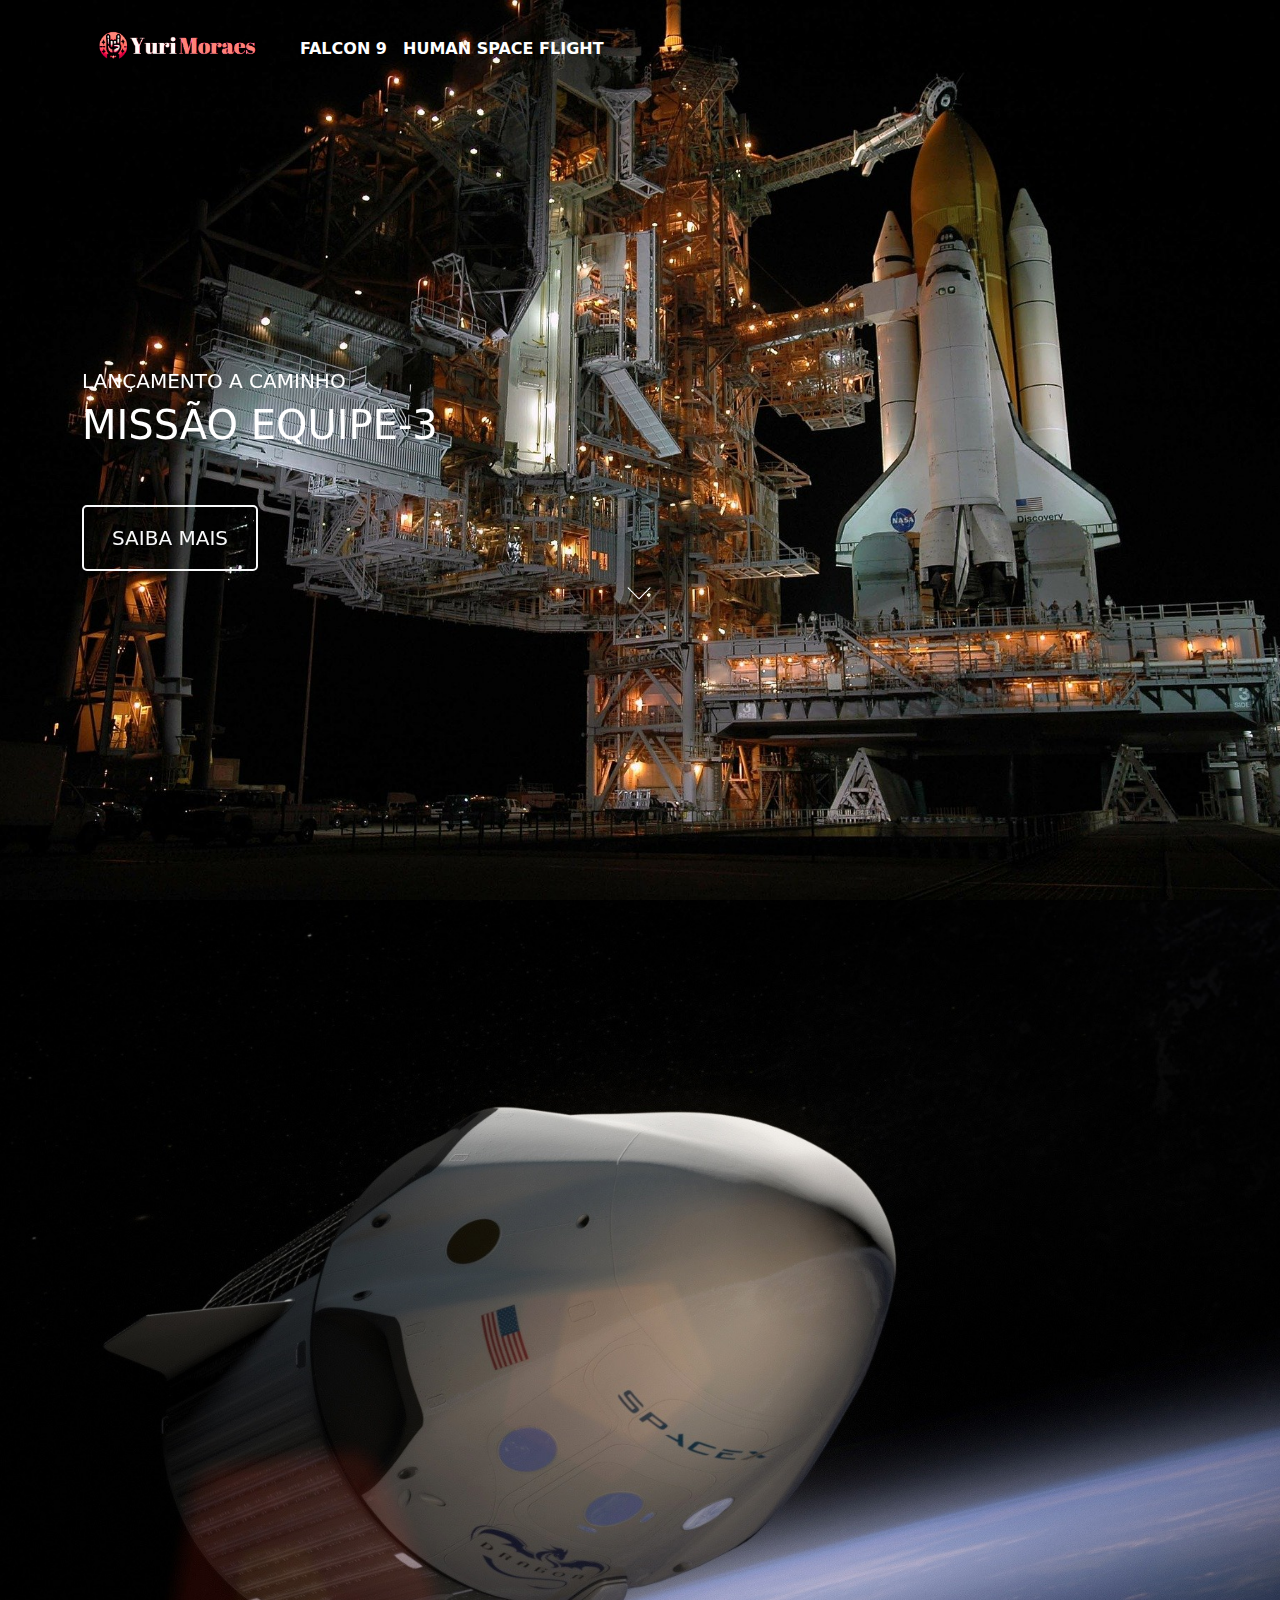
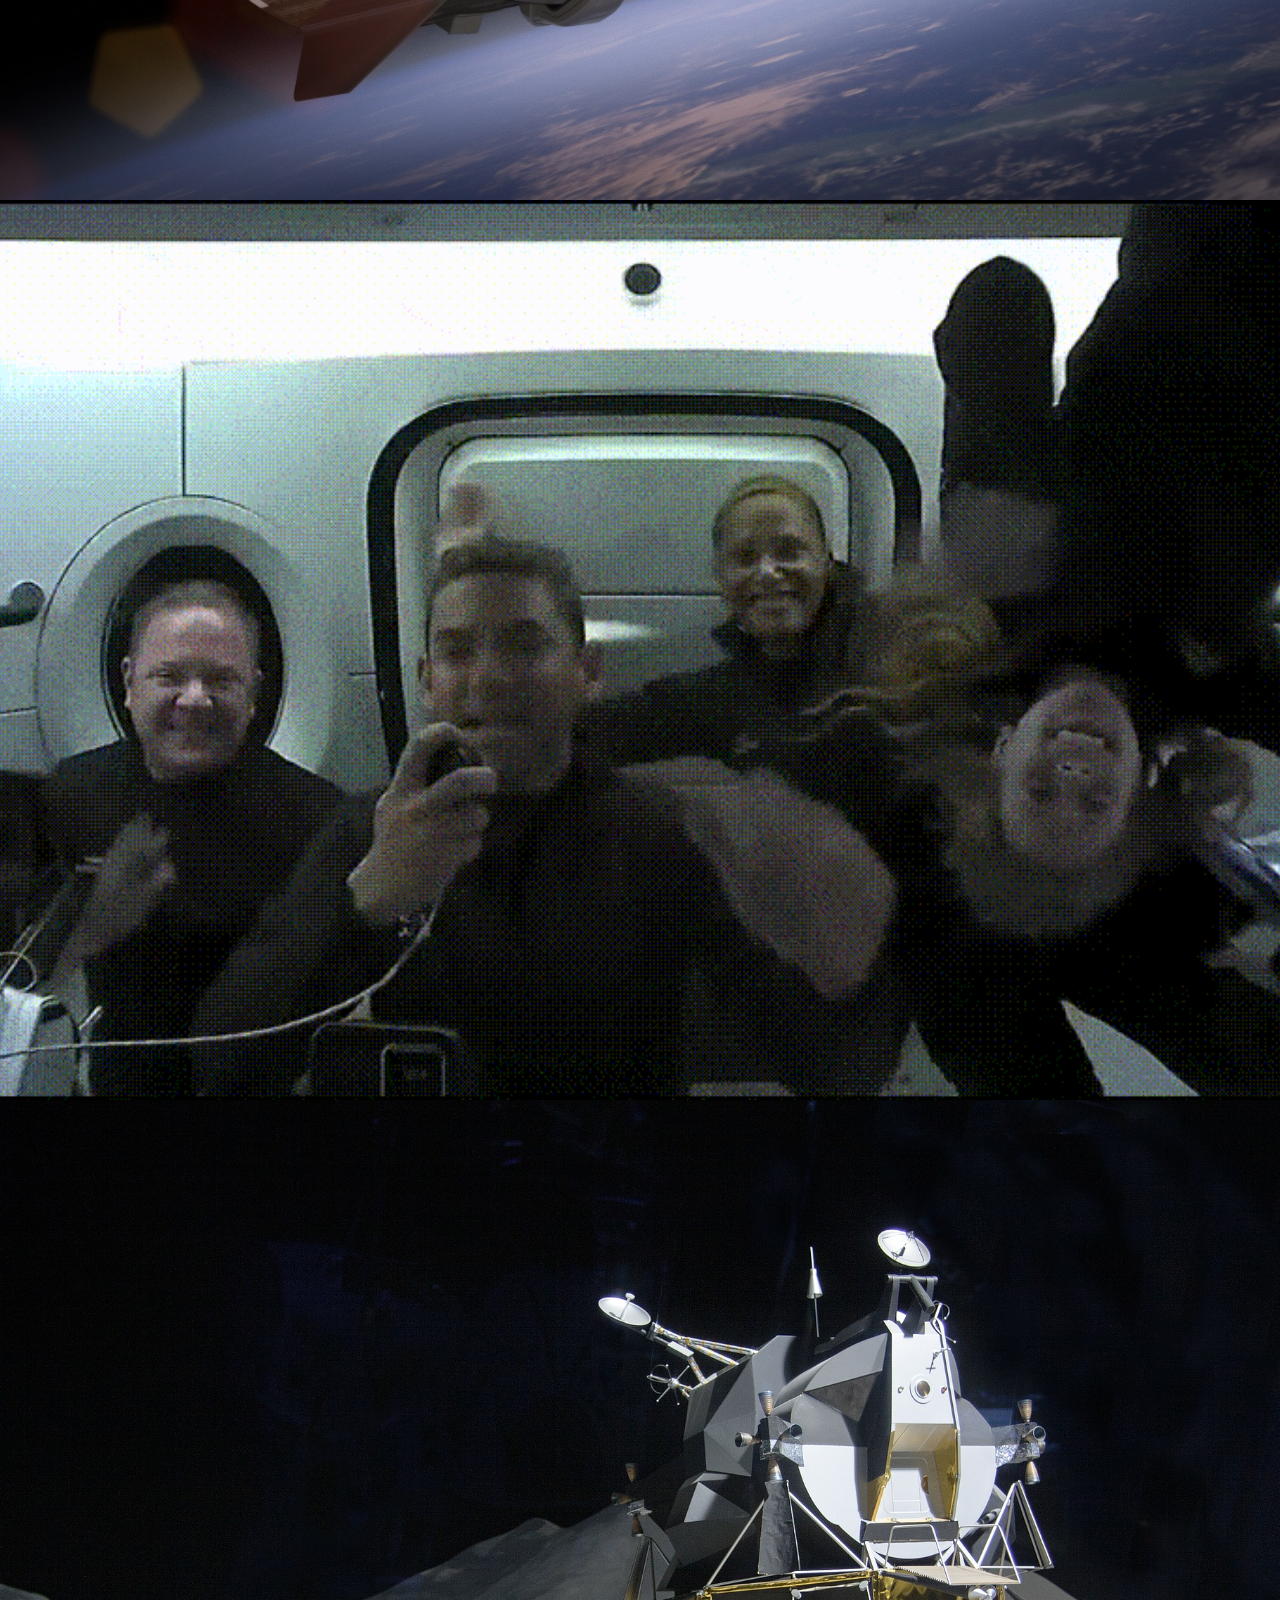
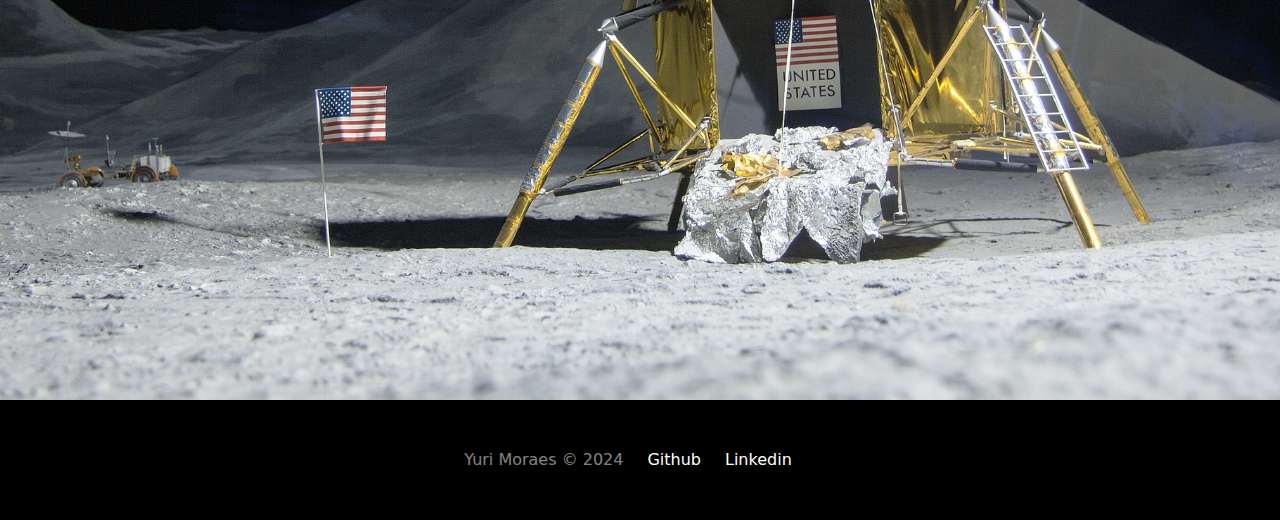
<file: index.html>
<!DOCTYPE html>
<html lang="pt-br">
<head>
    <meta charset="UTF-8">
    <meta name="viewport" content="width=device-width, initial-scale=1.0">
    <title>Yuri Moraes Space</title>
    <!--Bootstrap-->
    <link href="https://cdn.jsdelivr.net/npm/bootstrap@5.3.3/dist/css/bootstrap.min.css" rel="stylesheet" integrity="sha384-QWTKZyjpPEjISv5WaRU9OFeRpok6YctnYmDr5pNlyT2bRjXh0JMhjY6hW+ALEwIH" crossorigin="anonymous">
    <!--Css-->
    <link rel="stylesheet" href="css/styles.css">
    <!--Animaion-->
    <link rel="stylesheet" href="https://unpkg.com/aos@next/dist/aos.css" />
</head>
<body>
    <div class="container1">
            <!--NAV-->
            <div class="container">
                <header class="header">
                    <nav class="navbar navbar-expand-lg navbar-dark bg-transparent pt-4">
                        <div class="container-fluid">
                            <a class="navbar-brand mb-2" href="index.html">
                                <img src="./images/navlogo.png" alt="yuri-logo" class="navBarPc">
                            </a>
                            <button class="navbar-toggler" type="button" data-bs-toggle="collapse" data-bs-target="#navbarNav" aria-controls="navbarNav" aria-expanded="false" aria-label="Toggle navigation">
                                <span class="navbar-toggler-icon"></span>
                            </button>
                            <div class="collapse navbar-collapse" id="navbarNav">
                                <ul class="navbar-nav">
                                    <li class="nav-item">
                                        <a aria-current="page" class="nav-link active fw-bolder" href="falcon9.html">FALCON 9</a>
                                    </li>
                                    <li class="nav-item">
                                        <a class="nav-link active fw-bolder" href="humanspaceflight.html">HUMAN SPACE FLIGHT</a>
                                    </li>
                                </ul>
                            </div>
                        </div>
                    </nav>
                </header>
            </div>
            <!--MAIN-->
        <div data-aos="fade-up" data-aos-duration="3000" class="container-flex">
            <div class="container-lg phrase">
                <h1 class="fs-5">LANÇAMENTO A CAMINHO</h1>
                <h1 class="fs-1">MISSÃO EQUIPE-3</h2>
                <button type="button" class="btn btn-lg btn-outline-light button mt-5 border-2">SAIBA MAIS</button>
                <div class="container text-center">
                    <img class="arrowDown" src="images/home/arrowDown.gif" alt="arrowDown">
                </div>
            </div>
        </div>
    </div>
    <div class=" container2">
        <div data-aos="fade-right" data-aos-duration="2000" class="container-flex container-lg phrase">
            <h1 class="fs-5">MISSÃO CONCLUÍDA</h1>
            <h1 class="fs-1">MISSÃO EQUIPE-2</h2>
            <h1 class="fs-1">RETORNOU PARA A TERRA</h2>
            <button type="button" class="btn btn-lg btn-outline-light button mt-5 border-2">SAIBA MAIS</button>
        </div>
    </div>
    <div class=" container3">
        <div data-aos="fade-down" data-aos-duration="2000" class="container-flex container-lg phrase">
            <h1 class="fs-5 fw-bolder">MISSÃO CONCLUÍDA</h1>
            <h1 class="fs-1 fw-bolder">DRAGON RETORNOU PARA A <br> TERRA</h2>
            <button type="button" class="btn btn-lg btn-outline-light button mt-5 border-2">SAIBA MAIS</button>
        </div>
    </div>
    <div class=" container4">
        <div data-aos="fade-down-right" data-aos-duration="2000" class="container-flex container-lg phrase">
            <h1 class="fs-1 fw-bolder">STARSHIP POUSA ASTRONAUTAS</h1>
            <h1 class="fs-1 fw-bolder">DA NASA NA LUA</h2>
            <button type="button" class="btn btn-lg btn-outline-light button mt-5 border-2">SAIBA MAIS</button>
        </div>
    </div>
    <footer class="container-fluid footer">
        <span class="yuri-copy opacity-50">Yuri Moraes &copy; 2024</span>
        <a href="https://github.com/yuri-moraes" target="blank" class="yuri-copy">Github</a>
        <a href="https://www.linkedin.com/in/yuri-moraes-4b018b252/" target="blank" class="yuri-copy">Linkedin</a>
    </footer>

    <!--Bootratrap-->
    <script src="https://cdn.jsdelivr.net/npm/bootstrap@5.3.3/dist/js/bootstrap.bundle.min.js" integrity="sha384-YvpcrYf0tY3lHB60NNkmXc5s9fDVZLESaAA55NDzOxhy9GkcIdslK1eN7N6jIeHz" crossorigin="anonymous"></script>
    <!--Animation-->
    <script src="https://unpkg.com/aos@next/dist/aos.js"></script>
    <script>
      AOS.init();
    </script>
</body>
</html>
</file>
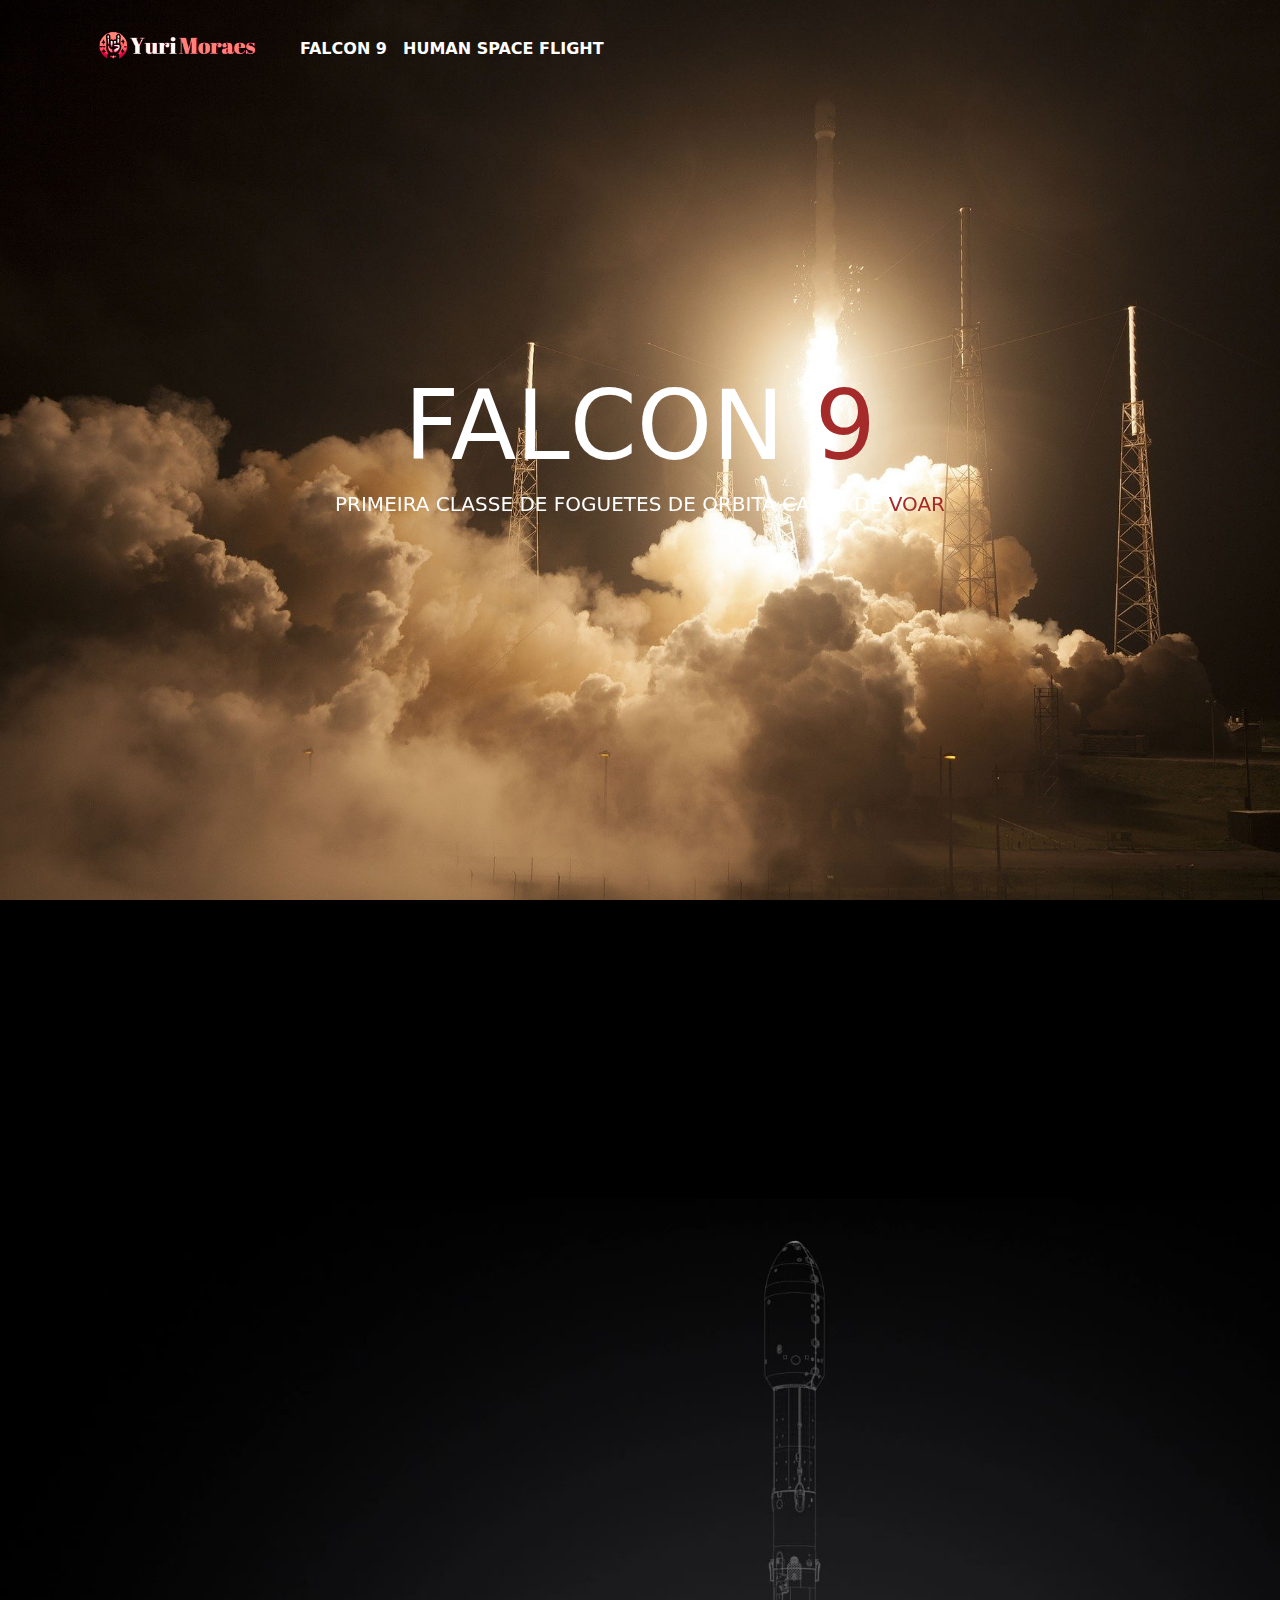
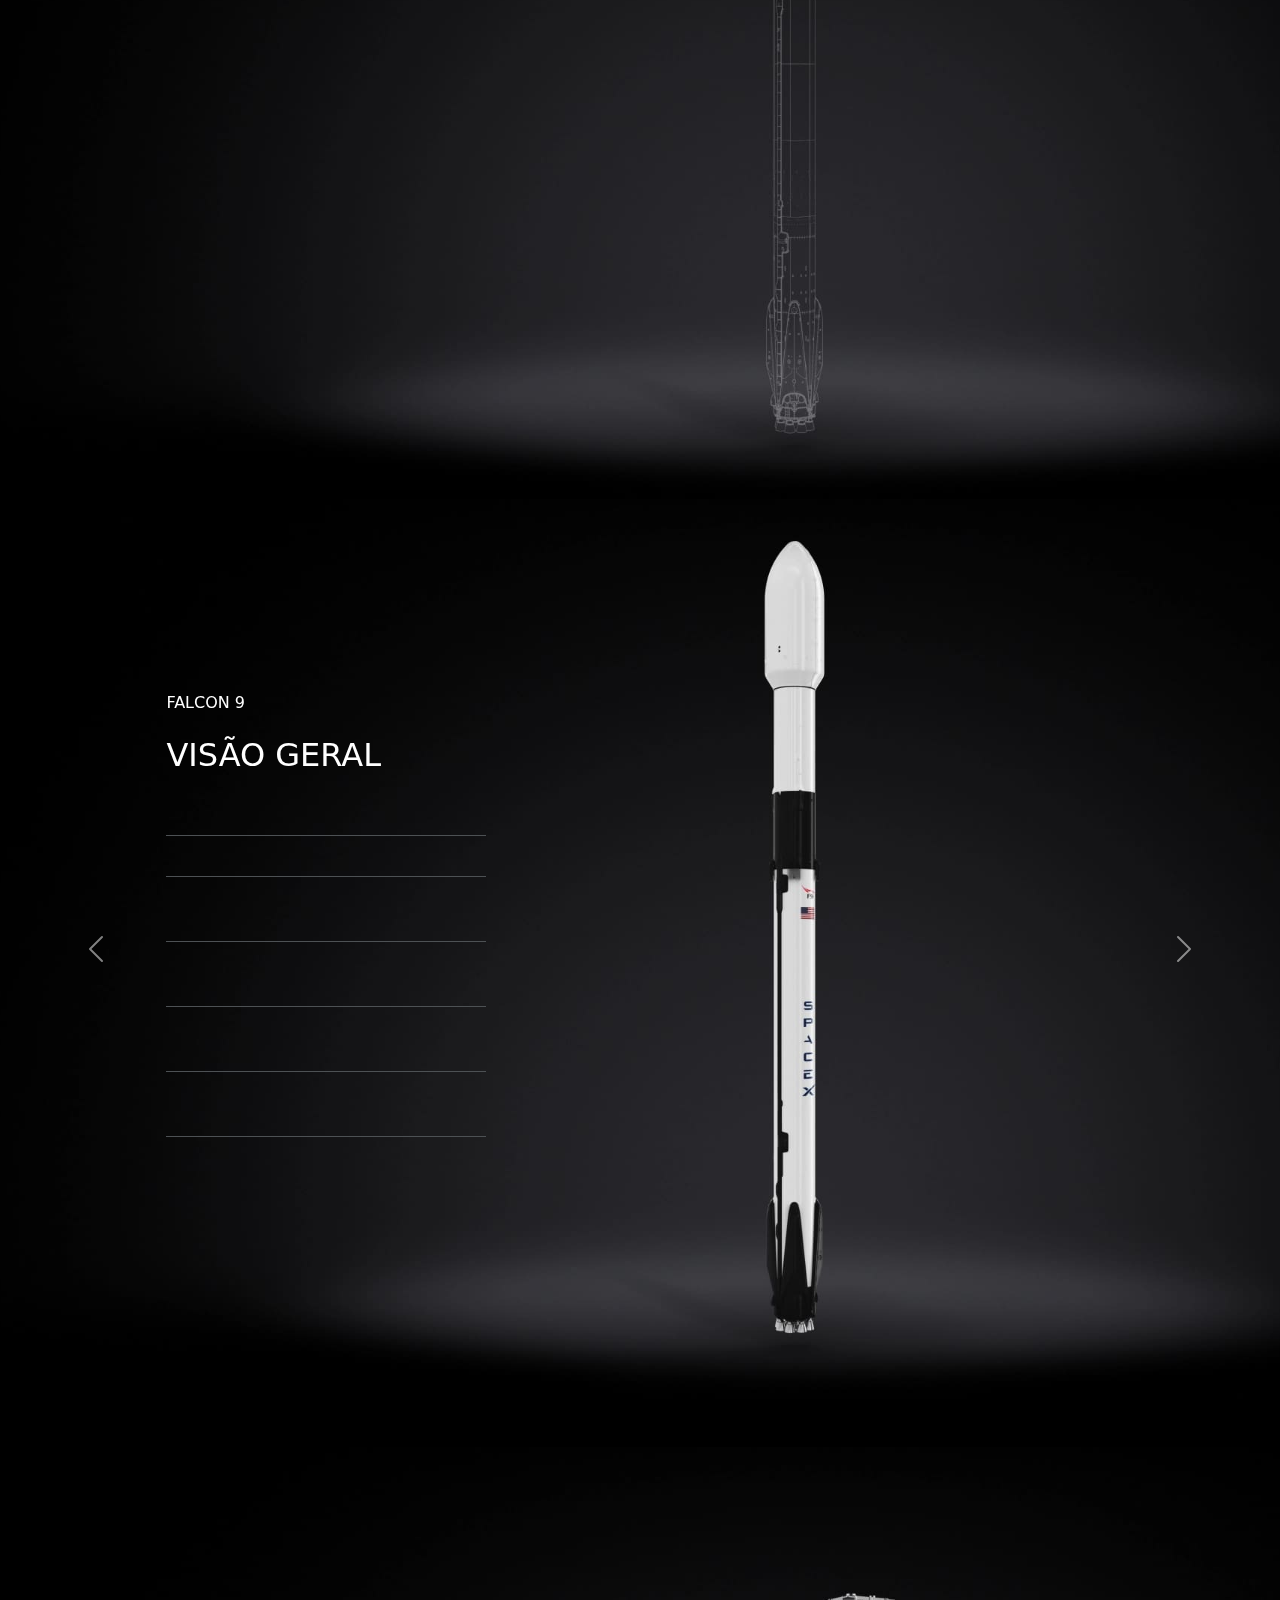
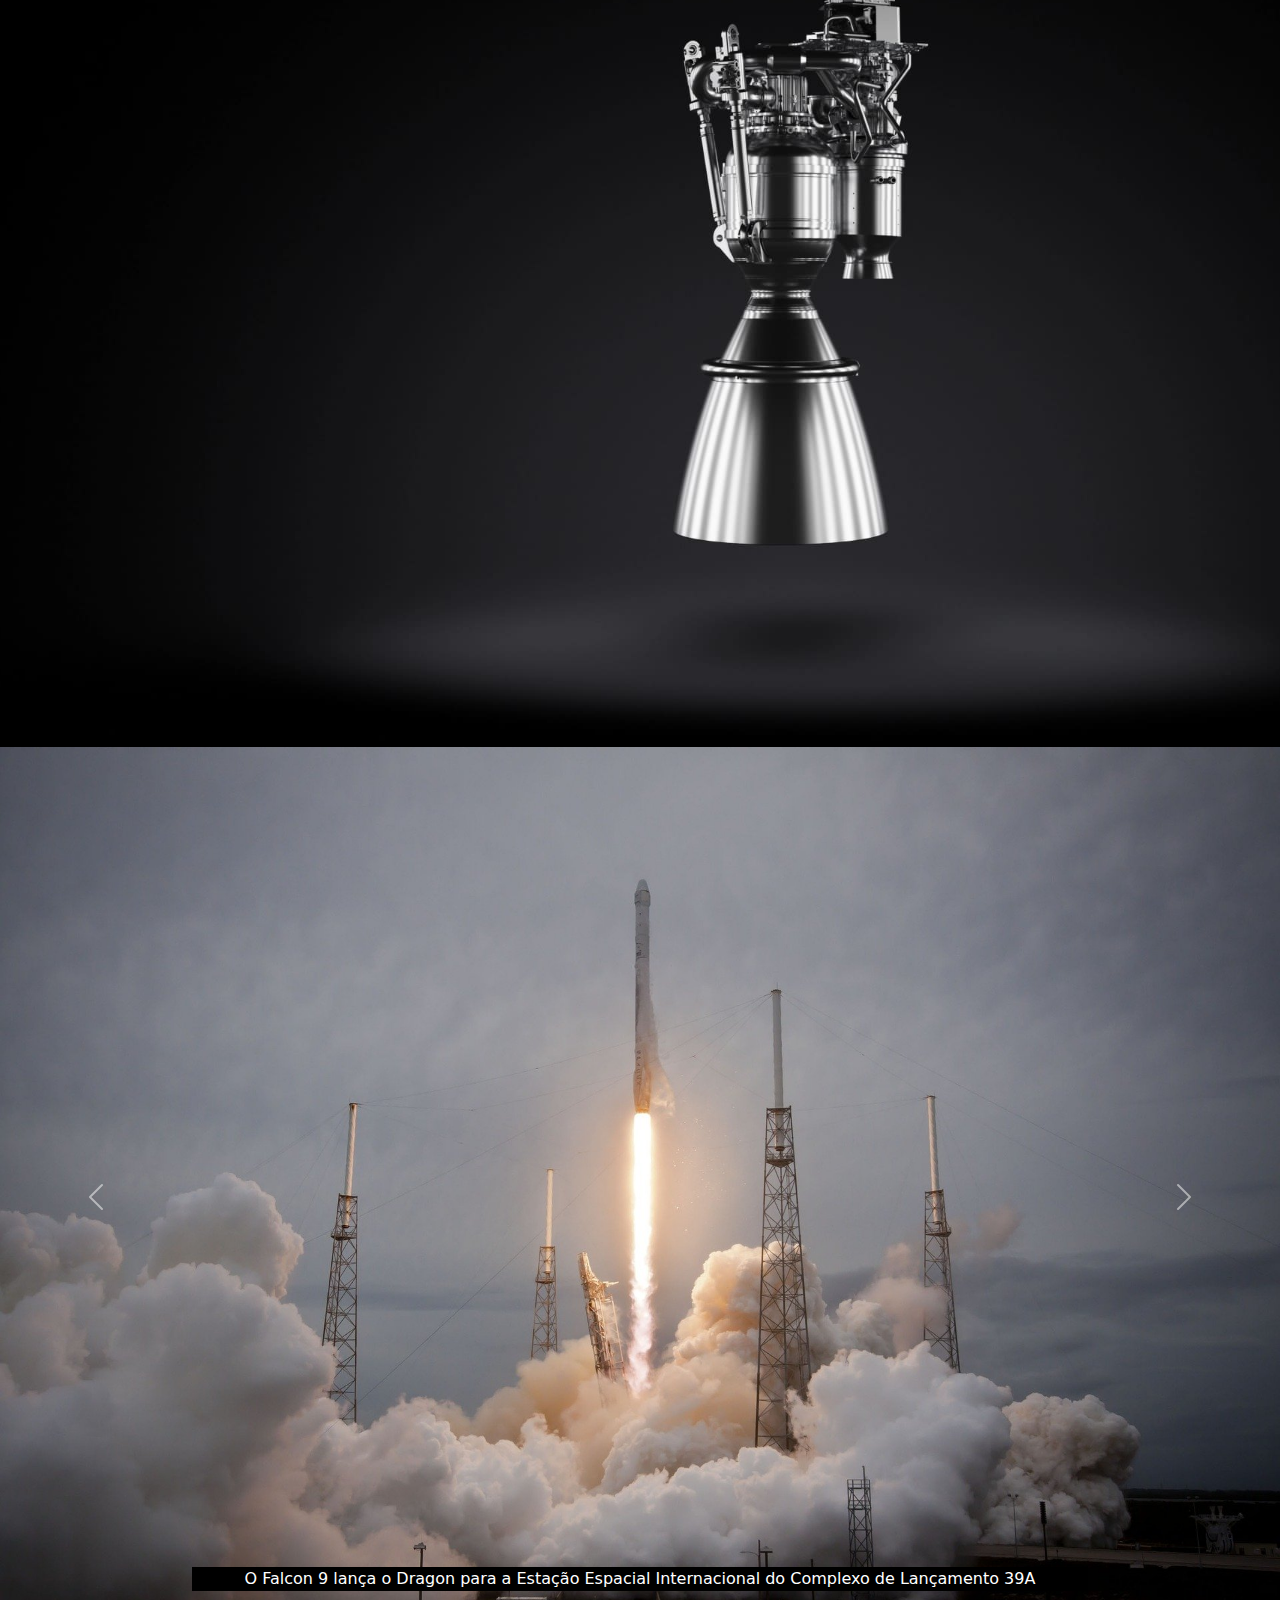
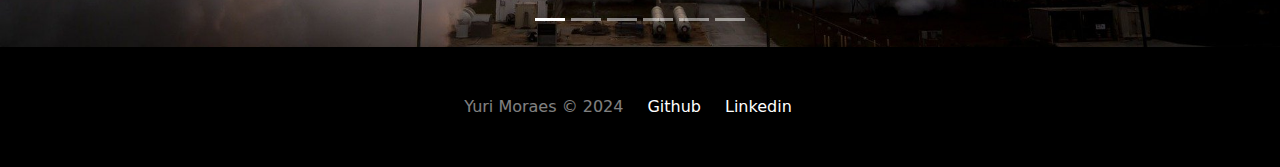
<file: falcon9.html>
<!DOCTYPE html>
<html lang="pt-br">

<head>
    <meta charset="UTF-8">
    <meta name="viewport" content="width=device-width, initial-scale=1.0">
    <title>Yuri Moraes Space</title>
    <!--Bootstrap-->
    <link href="https://cdn.jsdelivr.net/npm/bootstrap@5.3.3/dist/css/bootstrap.min.css" rel="stylesheet" integrity="sha384-QWTKZyjpPEjISv5WaRU9OFeRpok6YctnYmDr5pNlyT2bRjXh0JMhjY6hW+ALEwIH" crossorigin="anonymous">
    <!--Css-->
    <link rel="stylesheet" href="css/styles.css">
    <!--Animaion-->
    <link rel="stylesheet" href="https://unpkg.com/aos@next/dist/aos.css" />
</head>

<body>
    <div class="container5">
            <!--NAV-->
            <div class="container">
                <header class="header">
                    <nav class="navbar navbar-expand-lg navbar-dark bg-transparent pt-4">
                        <div class="container-fluid">
                            <a class="navbar-brand mb-2" href="/index.html">
                                <img src="./images/navlogo.png" alt="yuri-logo" class="navBarPc img-fluid yuri-logo">
                            </a>
                            <button class="navbar-toggler" type="button" data-bs-toggle="collapse" data-bs-target="#navbarNav" aria-controls="navbarNav" aria-expanded="false" aria-label="Toggle navigation">
                                <span class="navbar-toggler-icon"></span>
                            </button>
                            <div class="collapse navbar-collapse" id="navbarNav">
                                <ul class="navbar-nav">
                                    <li class="nav-item">
                                        <a aria-current="page" class="nav-link active fw-bolder" href="/falcon9.html">FALCON 9</a>
                                    </li>
                                    <li class="nav-item">
                                        <a class="nav-link active fw-bolder" href="humanspaceflight.html">HUMAN SPACE FLIGHT</a>
                                    </li>
                                </ul>
                            </div>
                        </div>
                    </nav>
                </header>
            </div>
            <!--MAIN-->
        <div data-aos="fade-up" data-aos-duration="3000" class="container-flex text-center">
            <div class="container-lg phrase">
                <h1 class="title-phrase">FALCON <spam>9</spam></h1>
                <h1 class="fs-5">PRIMEIRA CLASSE DE FOGUETES DE ORBITA CAPAZ DE <spam>VOAR</spam></h2>
            </div>
        </div>
    </div>
    <div class="container6">
        <div class="container-fluid text-center row mt-5 pt-5">
            <div data-aos="flip-down" data-aos-duration="2000" class="container col">
                <h1 class="title-phrase">126</h1>
                <h1 class="fs-5">LANÇAMENTOS TOTAIS</h1>
            </div>
            <div data-aos="flip-left" data-aos-duration="2000" class="container col">
                <h1 class="title-phrase">86</h1>
                <h1 class="fs-5">DESEMBARQUES TOTAIS</h1>
            </div>
            <div data-aos="flip-right" data-aos-duration="2000" class="container col">
                <h1 class="title-phrase">68</h1>
                <h1 class="fs-5">FOGUETES RECUPERADOS</h1>
            </div>
        </div>
        <div class="img-background">
            <div class="container-fluid mt-5" data-aos="fade-right" data-aos-duration="2000">
                <div class="container falcon9-container">
                    <p class="text-break fs-5">
                        O Falcon 9 é um foguete reutilizável de dois estágios projetado <br><br> e fabricado pela SpaceX para o transporte confiável e seguro de <br><br> pessoas e cargas úteis para a órbita da Terra e além. Falcon 9 é o <br><br> primeiro foguete reutilizável de classe orbital do mundo. A <br><br> capacidade de reutilização permite que a SpaceX refile as partes <br><br> mais caras do foguete, o que, por sua vez, reduz o custo do <br><br> acesso ao espaço.
                    </p>
                </div>
            </div>
        </div>
    </div>
    <!--Carrolssel-->
    <div class="falcon9-container">
        <div id="carouselExample" class="carousel slide">
            <div class="carousel-inner">
                <!--Images-->
                <div class="carousel-item active container7">
                    <!--Text-->
                    <div class="text-carousel">
                        <p>FALCON 9</p>
                        <p class="fs-2">VISÃO GERAL</p>
                        <table class="table table-dark text-body">
                            <tbody>
                                <tr>
                                    <th data-aos="fade-right" data-aos-duration="3000" class="bg-transparent" scope="row">ALTURA</th>
                                    <td data-aos="fade-right" data-aos-duration="3000" class="bg-transparent">70 m/ 229.6 f</td>
                                </tr>
                                <tr>
                                    <th data-aos="fade-right" data-aos-duration="3000" class="bg-transparent" scope="row">DIAMETRO</th>
                                    <td data-aos="fade-right" data-aos-duration="3000" class="bg-transparent">3.7 m / 12 ft</td>
                                </tr>
                                <tr>
                                    <th data-aos="fade-right" data-aos-duration="3000" class="bg-transparent" scope="row">MASSA</th>
                                    <td data-aos="fade-right" data-aos-duration="3000" class="bg-transparent" colspan="2">549,054 kg / 1,207,920 lb</td>
                                </tr>
                                <tr>
                                    <th data-aos="fade-right" data-aos-duration="3000" class="bg-transparent" scope="row">CARGA MÁXIMA PARA LEO</th>
                                    <td data-aos="fade-right" data-aos-duration="3000" class="bg-transparent" colspan="2">22,800 kg / 50,265 lb</td>
                                </tr>
                                <tr>
                                    <th data-aos="fade-right" data-aos-duration="3000" class="bg-transparent" scope="row">CARGA MÁXIMA PARA GTO</th>
                                    <td data-aos="fade-right" data-aos-duration="3000" class="bg-transparent" colspan="2">8,300 kg / 18,300 lb</td>
                                </tr>
                                <tr>
                                    <th data-aos="fade-right" data-aos-duration="3000" class="bg-transparent" scope="row">CARGA MÁXIMA PARA MARTE</th>
                                    <td data-aos="fade-right" data-aos-duration="3000" class="bg-transparent" colspan="2">4,020 kg / 8,860 lb</td>
                                </tr>
                            </tbody>
                        </table>
                    </div>
                </div>
                <div class="carousel-item container8">
                  <!--Text-->
                  <div class="text-carousel">
                      <p>FALCON 9</p>
                      <p class="fs-2">PRIMEIRO ESTÁGIO</p>
                      <p>
                        Falcon 9’s O primeiro estágio do Falcon 9 incorpora nove motores Merlin e tanques de liga de
                        alumínio-lítio
                        contendo oxigênio líquido e propelente de querosene de grau de foguete (RP-1).
                      </p>
                      <p>
                        O Falcon 9 gera mais de 1,7 milhão de libras de empuxo ao nível do mar.
                      </p>
                  </div>
              </div>
              <div class="carousel-item container9">
                <!--Text-->
                <div class="text-carousel">
                    <p>FALCON 9</p>
                    <p class="fs-2">SEGUNDO ESTÁGIO</p>
                    <table class="table table-dark text-body">
                      <p>
                        O segundo estágio, alimentado por um único motor a vácuo Merlin, entrega a carga útil do Falcon
                        9 à órbita desejada. O motor do segundo estágio acende alguns segundos após a separação do
                        estágio e pode ser reiniciado várias vezes para colocar várias cargas em diferentes órbitas.
                      </p>  
                        <tbody>
                            <tr>
                                <th class="bg-transparent" scope="row">NÚMERO DE MOTORES</th>
                                <td class="bg-transparent" colspan="2">1 vacuum</td>
                            </tr>
                            <tr>
                                <th class="bg-transparent" scope="row">TEMPO DE QUEIMA	</th>
                                <td class="bg-transparent" colspan="2">397seg</td>
                            </tr>
                            <tr>
                                <th class="bg-transparent" scope="row">IMPULSO</th>
                                <td class="bg-transparent" colspan="2">981 kN / 220.500 lbf</td>
                            </tr>
                        </tbody>
                    </table>
                </div>
            </div>
            <div class="carousel-item container10">
              <!--Text-->
              <div class="text-carousel">
                  <p>FALCON 9</p>
                  <p class="fs-2">INTERESTADUAL</p>
                  <p>
                    A interestadual é uma estrutura composta que conecta o primeiro e o segundo estágios e abriga os
                    empurradores pneumáticos que permitem que o primeiro e o segundo estágios se separem durante o
                    vôo.
                  </p>
                  <p style="font-size: 18px;">ALETAS DE GRADE</p>
                  <p>
                    O Falcon 9 está equipado com quatro aletas de grade hipersônicas posicionadas na base da
                    interestadual. Eles orientam o foguete durante a reentrada, movendo o centro de pressão.
                  </p>
              </div>
          </div>
          <div class="carousel-item container11">
            <!--Text-->
            <div class="text-carousel">
                <p>FALCON 9</p>
                <p class="fs-2">CARGA ÚTIL</p>
                <p>
                  Feita de um material composto de carbono, a carenagem protege os satélites em seu caminho para a
                  órbita. A carenagem é lançada a aproximadamente 3 minutos em vôo, e a SpaceX continua a
                  recuperar as carenagens para reutilização em missões futuras.
              </p>
                <table class="table table-dark text-body">
                    <tbody>
                        <tr>
                            <th class="bg-transparent" scope="row">ALTURA</th>
                            <td class="bg-transparent" colspan="2">13,1m /43 ft</td>
                        </tr>
                        <tr>
                            <th class="bg-transparent" scope="row">DIÂMETRO</th>
                            <td class="bg-transparent" colspan="2">5,2m /17,1 ft</td>
                        </tr>
                    </tbody>
                </table>
            </div>
        </div>
            </div>
            <button class="carousel-control-prev" type="button" data-bs-target="#carouselExample" data-bs-slide="prev">
                <span class="carousel-control-prev-icon" aria-hidden="true"></span>
                <span class="visually-hidden">Previous</span>
            </button>
            <button class="carousel-control-next" type="button" data-bs-target="#carouselExample" data-bs-slide="next">
                <span class="carousel-control-next-icon" aria-hidden="true"></span>
                <span class="visually-hidden">Next</span>
            </button>
        </div>
    </div>
    <div class="container12">
      <div class="img-background">
          <div class="container-fluid mt-5" data-aos="fade-right" data-aos-duration="2000">
              <div class="container falcon9-container">
                <div class="text-carousel">
                  <p>FALCON 9</p>
                  <p class="fs-2">MERLIN</p>
                  <p>
                    Merlin é uma família de motores de foguete desenvolvidos pela SpaceX para uso em seus veículos de lançamento Falcon 1, Falcon 9 e Falcon Heavy. Os motores Merlin usam querosene de grau de foguete (RP-1) e oxigênio líquido como propelentes de foguete em um ciclo de energia de gerador a gás. O motor Merlin foi originalmente projetado para recuperação e reutilização.
                </p>
                  <table class="table table-dark text-body">
                      <tbody>
                          <tr>
                              <th class="bg-transparent" scope="row">ALTURA</th>
                              <td class="bg-transparent" colspan="2">13,1m /43 ft</td>
                          </tr>
                          <tr>
                              <th class="bg-transparent" scope="row">DIÂMETRO</th>
                              <td class="bg-transparent" colspan="2">5,2m /17,1 ft</td>
                          </tr>
                      </tbody>
                  </table>
              </div>
          </div>
              </div>
          </div>
      </div>
  </div>
  <div id="carouselExampleCaptions" class="carousel slide length">
    <div class="carousel-indicators">
      <button type="button" data-bs-target="#carouselExampleCaptions" data-bs-slide-to="0" class="active" aria-current="true" aria-label="Slide 1"></button>
      <button type="button" data-bs-target="#carouselExampleCaptions" data-bs-slide-to="1" aria-label="Slide 2"></button>
      <button type="button" data-bs-target="#carouselExampleCaptions" data-bs-slide-to="2" aria-label="Slide 3"></button>
      <button type="button" data-bs-target="#carouselExampleCaptions" data-bs-slide-to="3" aria-label="Slide 3"></button>
      <button type="button" data-bs-target="#carouselExampleCaptions" data-bs-slide-to="4" aria-label="Slide 3"></button>
      <button type="button" data-bs-target="#carouselExampleCaptions" data-bs-slide-to="5" aria-label="Slide 3"></button>
    </div>
    <div class="carousel-inner">
      <div class="carousel-item active">
        <img src="images/falcon9/09.jpg" class="d-block w-100" alt="...">
        <div class="carousel-caption d-none d-md-block">
          <p class="bg-black">
            O Falcon 9 lança o Dragon para a Estação Espacial Internacional do Complexo de Lançamento 39A
          </p>
        </div>
      </div>
      <div class="carousel-item">
        <img src="images/falcon9/10.jpg" class="d-block w-100" alt="...">
        <div class="carousel-caption d-none d-md-block">
          <p class="bg-black">Primeiro e segundo estágio após a separação de voo</p>
        </div>
      </div>
      <div class="carousel-item">
        <img src="images/falcon9/11.jpg" class="d-block w-100" alt="...">
        <div class="carousel-caption d-none d-md-block">
          <p class="bg-black">Falcon 9 decola com sua carga útil Iridium-5.</p>
        </div>
      </div>
      <div class="carousel-item">
        <img src="images/falcon9/12.jpg" class="d-block w-100" alt="...">
        <div class="carousel-caption d-none d-md-block">
          <p class="bg-black">Falcon 9 pousando no droneship para ler as instruções</p>
        </div>
      </div>
      <div class="carousel-item">
        <img src="images/falcon9/13.jpg" class="d-block w-100" alt="...">
        <div class="carousel-caption d-none d-md-block">
          <p class="bg-black">Clone dos motores Merlin do Falcon 9 durante a decolagem</p>
        </div>
      </div>
      <div class="carousel-item">
        <img src="images/falcon9/14.jpg" class="d-block w-100" alt="...">
        <div class="carousel-caption d-none d-md-block">
          <p class="bg-black">O falcon 9 deixa um rastro de luz ao decolar da Base Aérea de Vandenberg</p>
        </div>
      </div>
    </div>
    <button class="carousel-control-prev" type="button" data-bs-target="#carouselExampleCaptions" data-bs-slide="prev">
      <span class="carousel-control-prev-icon" aria-hidden="true"></span>
      <span class="visually-hidden">Anterior</span>
    </button>
    <button class="carousel-control-next" type="button" data-bs-target="#carouselExampleCaptions" data-bs-slide="next">
      <span class="carousel-control-next-icon" aria-hidden="true"></span>
      <span class="visually-hidden">Próximo</span>
    </button>
  </div>

    <!--Footer-->
    <footer class="container-fluid footer">
        <span class="yuri-copy opacity-50">Yuri Moraes &copy; 2024</span>
        <a href="https://github.com/yuri-moraes" target="blank" class="yuri-copy">Github</a>
        <a href="https://www.linkedin.com/in/yuri-moraes-4b018b252/" target="blank" class="yuri-copy">Linkedin</a>
    </footer>
    <!--Bootratrap-->
    <script src="https://cdn.jsdelivr.net/npm/bootstrap@5.3.3/dist/js/bootstrap.bundle.min.js" integrity="sha384-YvpcrYf0tY3lHB60NNkmXc5s9fDVZLESaAA55NDzOxhy9GkcIdslK1eN7N6jIeHz" crossorigin="anonymous"></script>
    <!--Animation-->
    <script src="https://unpkg.com/aos@next/dist/aos.js"></script>
    <script>
        AOS.init();
    </script>
</body>

</html>
</file>
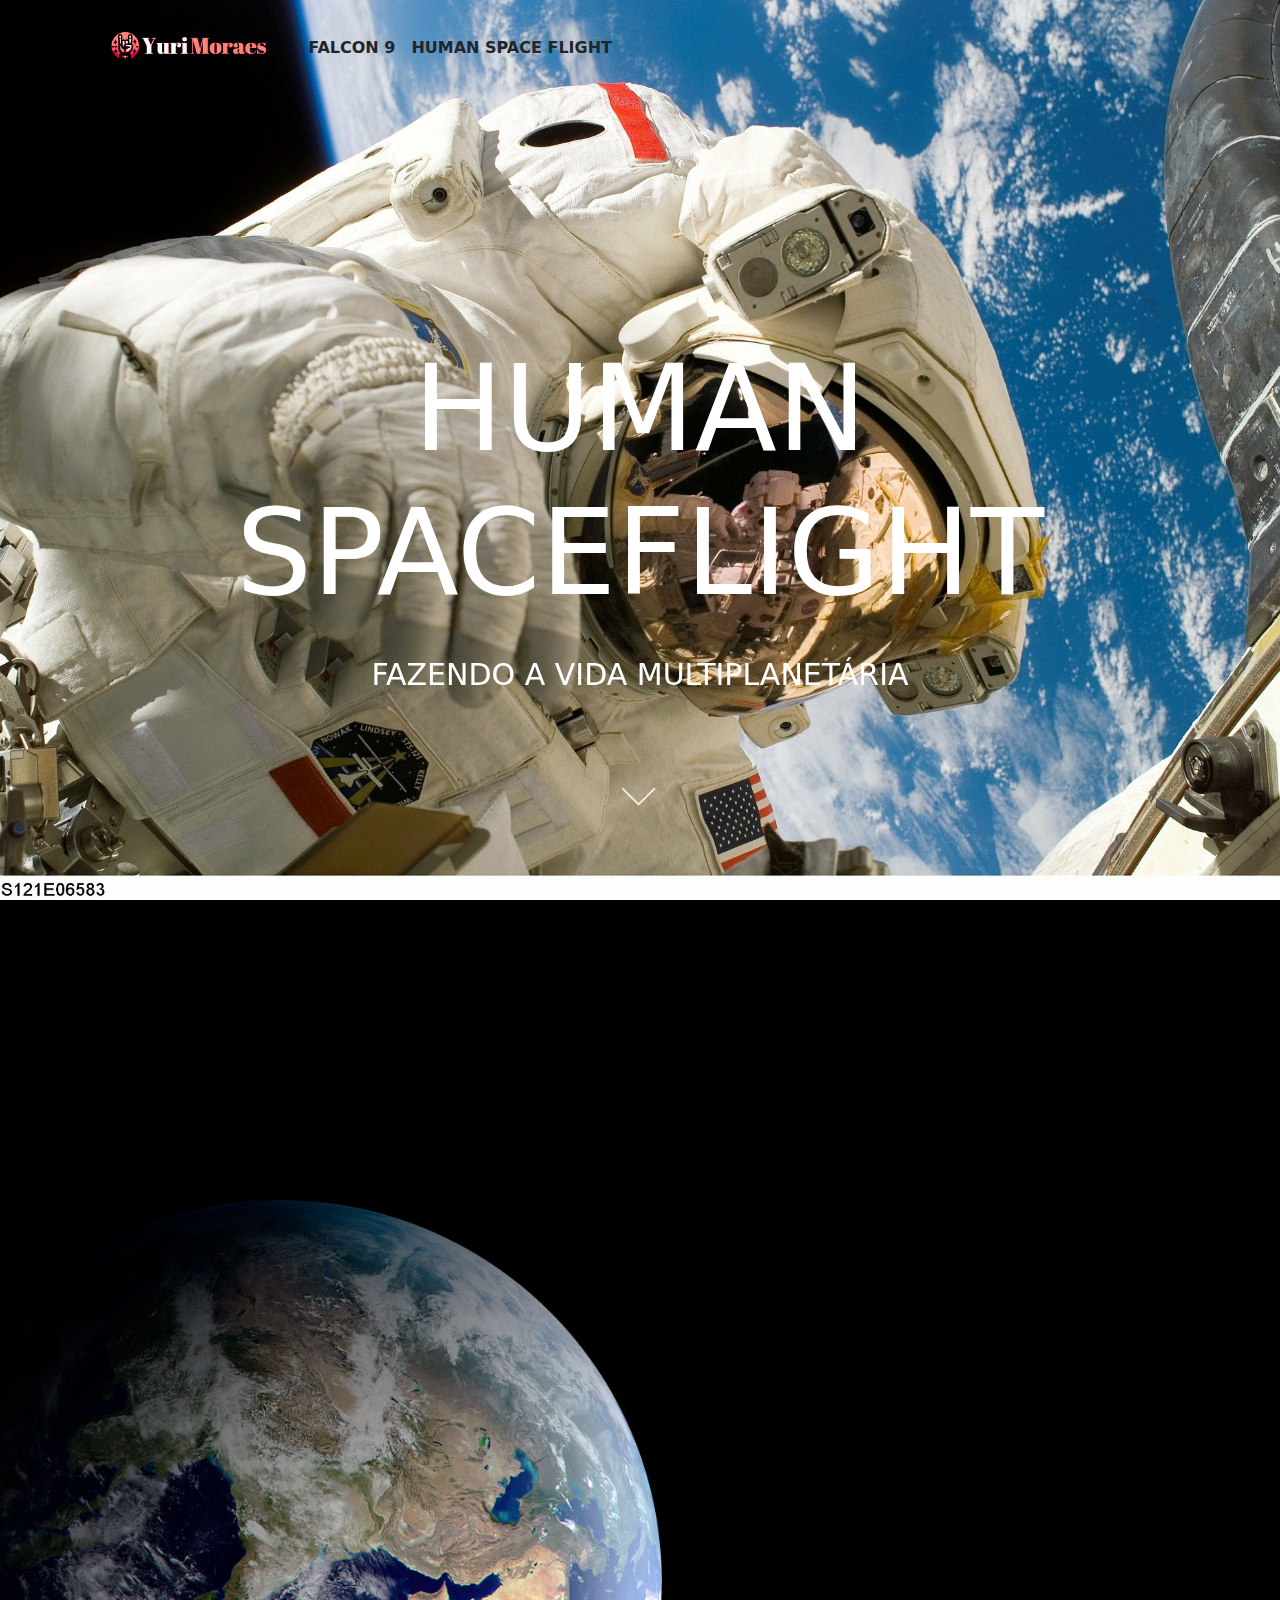
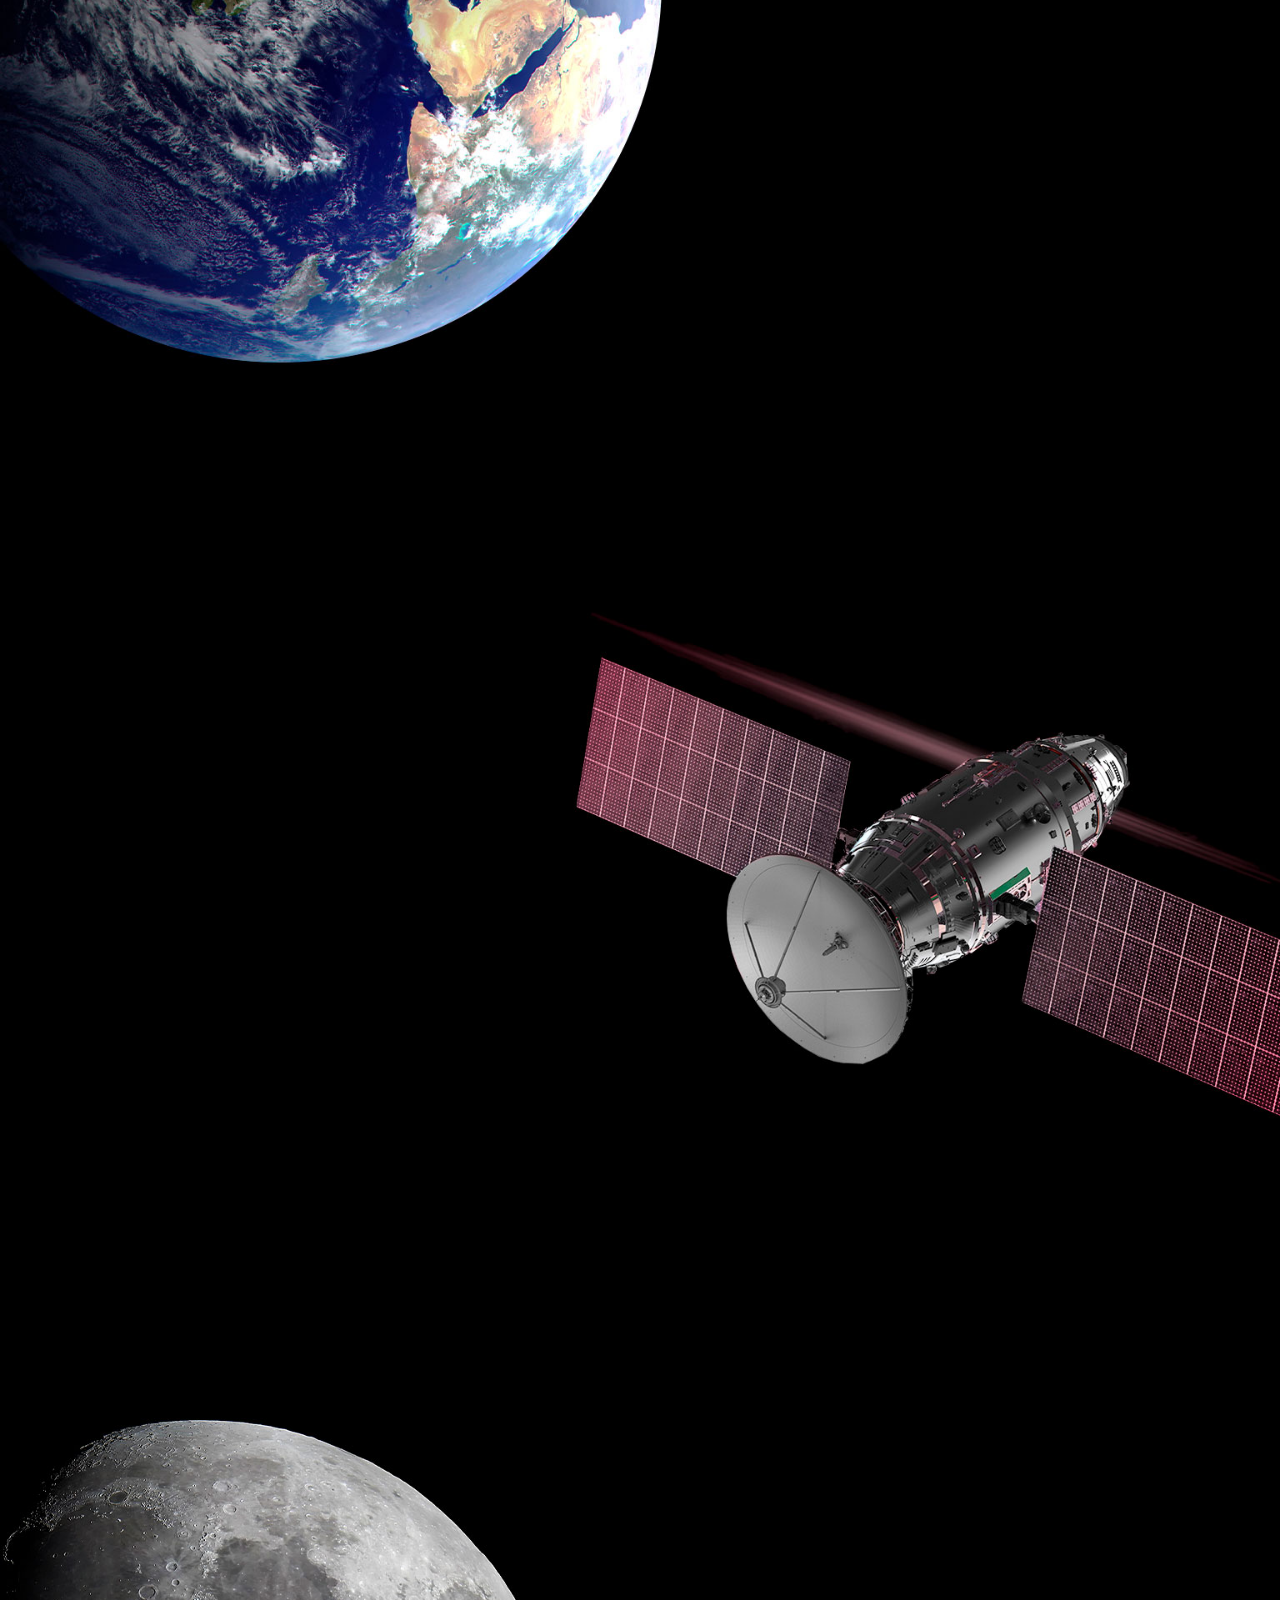
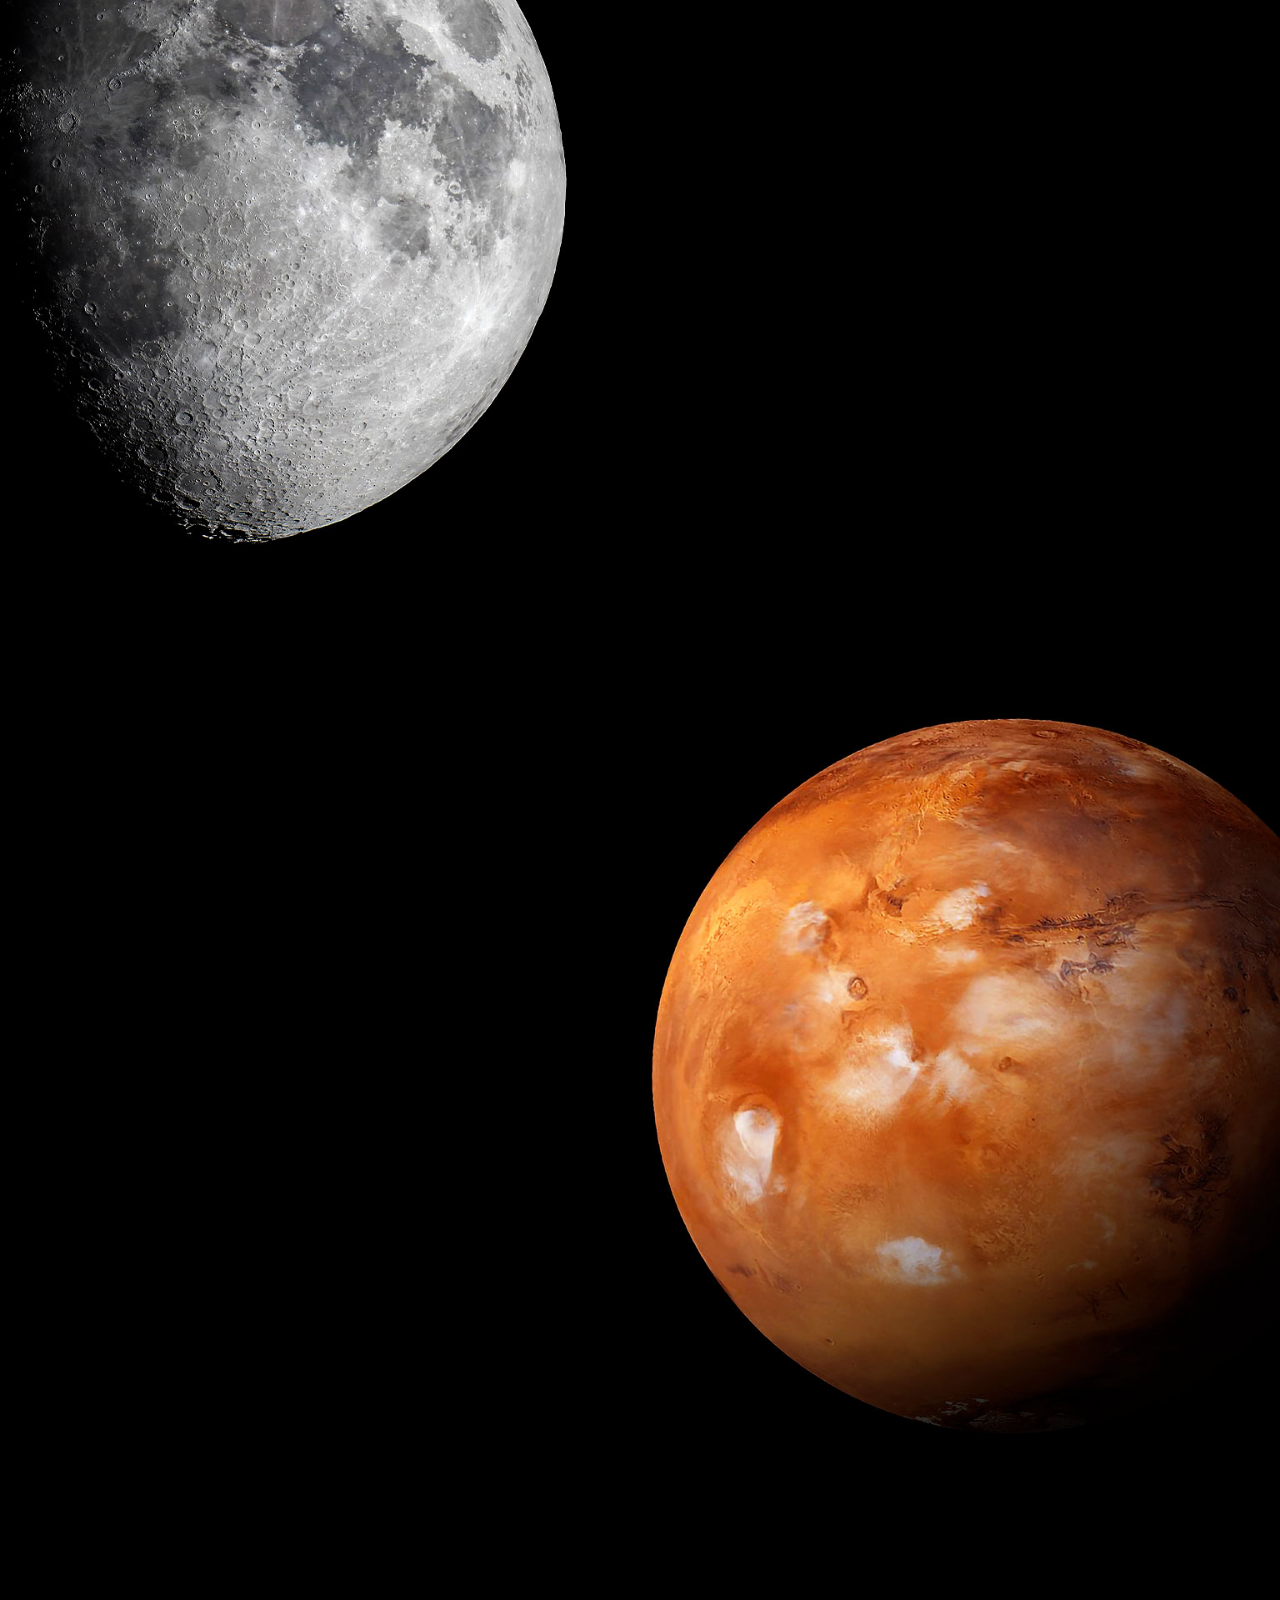
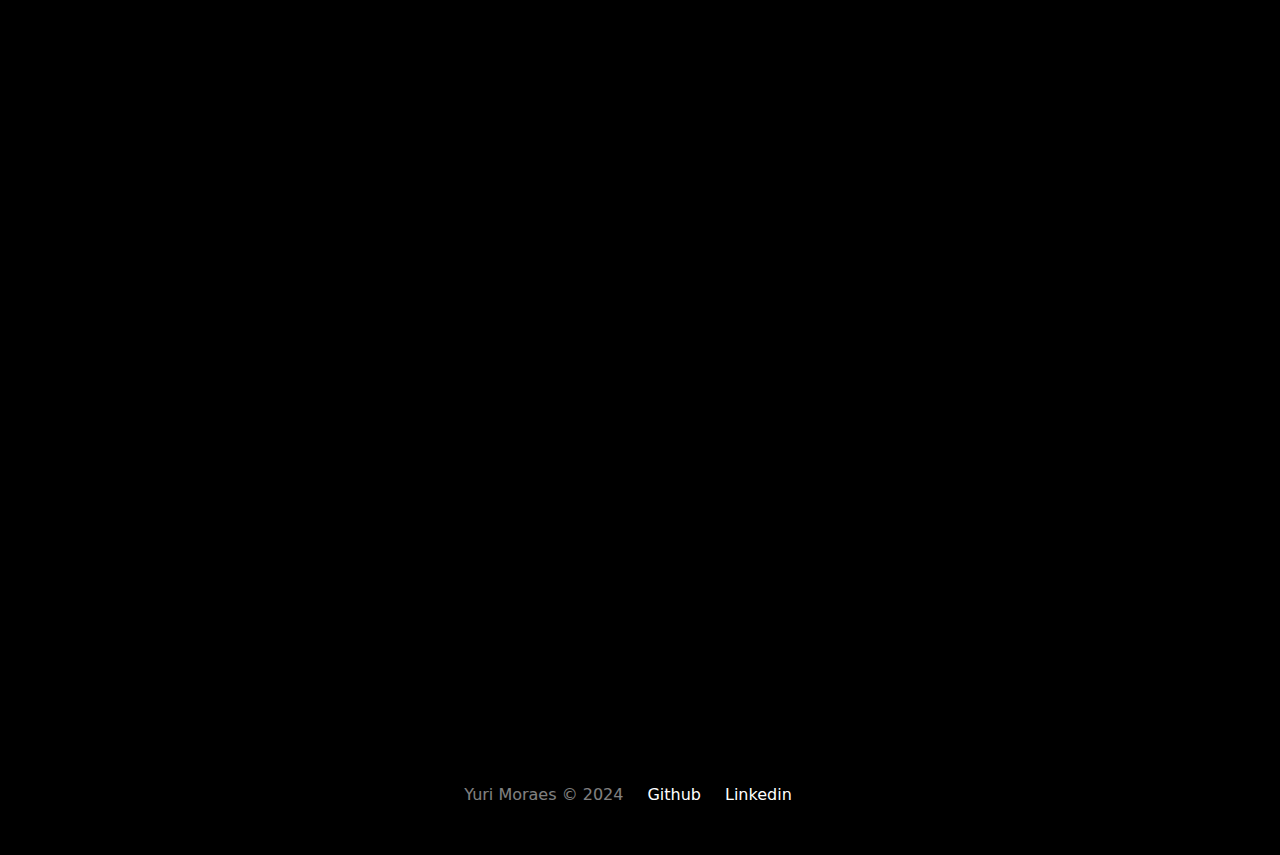
<file: humanspaceflight.html>
<!DOCTYPE html>
<html lang="pt-br">
  <head>
    <meta charset="UTF-8" />
    <meta name="viewport" content="width=device-width, initial-scale=1.0" />
    <title>Yuri Moraes Space</title>
    <!--Bootstrap-->
    <link
      href="https://cdn.jsdelivr.net/npm/bootstrap@5.3.3/dist/css/bootstrap.min.css"
      rel="stylesheet"
      integrity="sha384-QWTKZyjpPEjISv5WaRU9OFeRpok6YctnYmDr5pNlyT2bRjXh0JMhjY6hW+ALEwIH"
      crossorigin="anonymous"
    />
    <!--Css-->
    <link rel="stylesheet" href="css/styles.css" />
    <!--Animaion-->
    <link rel="stylesheet" href="https://unpkg.com/aos@next/dist/aos.css" />
  </head>

  <body class="human-page">
    <div class="container1">
      <div class="container">
        <!--NAV-->
        <div class="container">
          <header class="header">
            <nav
              class="navbar navbar-expand-lg navbar-dark bg-transparent pt-4"
            >
              <div class="container-fluid">
                <a class="navbar-brand mb-2 bg" href="/index.html">
                  <img
                    src="./images/navlogo.png"
                    alt="yuri-logo"
                    class="navBarPc"
                  />
                </a>
                <button
                  class="navbar-toggler"
                  type="button"
                  data-bs-toggle="collapse"
                  data-bs-target="#navbarNav"
                  aria-controls="navbarNav"
                  aria-expanded="false"
                  aria-label="Toggle navigation"
                >
                  <span class="navbar-toggler-icon"></span>
                </button>
                <div class="collapse navbar-collapse" id="navbarNav">
                  <ul class="navbar-nav">
                    <li class="nav-item">
                      <a
                        aria-current="page"
                        class="nav-link active fw-bolder text-dark"
                        href="falcon9.html"
                        >FALCON 9</a
                      >
                    </li>
                    <li class="nav-item">
                      <a
                        class="nav-link active fw-bolder text-dark"
                        href="humanspaceflight.html"
                        >HUMAN SPACE FLIGHT</a
                      >
                    </li>
                  </ul>
                </div>
              </div>
            </nav>
          </header>
        </div>
        <!--MAIN-->
      </div>
      <div
        data-aos="fade-down"
        data-aos-duration="3000"
        class="container-flex text-center"
      >
        <div class="container phrase">
          <h1 class="title-phrase">HUMAN SPACEFLIGHT</h1>
          <h1 class="subtitle">FAZENDO A VIDA MULTIPLANETÁRIA</h1>
          <div class="container text-center">
            <img
              class="arrowDown"
              src="images/home/arrowDown.gif"
              alt="arrowDown"
            />
          </div>
        </div>
      </div>
    </div>
    <div
      class="container-fluid text-center message-title"
      data-aos="flip-right"
      data-aos-duration="1300"
    >
      <p class="aos-init aos-animate fs-5">
        SpaceX também oferece voos comerciais para órbita terrestre e lunar.
        Para começar a <br />
        planejar a sua jornada, por favor contate-nos por
        <spam>yuri.nogueira.de.moraes@hotmail.com</spam>
      </p>
    </div>

    <div class="container2">
      <div
        data-aos="fade-right"
        data-aos-duration="2000"
        class="container-flex phrase float-sm-end"
      >
        <h1 class="fs-5">MISSÃO</h1>
        <h1 class="title-phrase">ÓRBITA DA TERRA</h1>
        <h1 class="fs-5 subtitle">
          EXPERIMENTE O PLANETA AZUL A 300KM DE ALTURA
        </h1>
        <button
          type="button"
          class="btn btn-lg btn-outline-light button mt-5 border-2"
        >
          EXPLORAR
        </button>
      </div>
    </div>
    <div class="container3">
      <div
        data-aos="fade-up"
        data-aos-duration="2000"
        class="container-flex phrase"
      >
        <h1 class="fs-5 fw-bolder">MISSÃO</h1>
        <h1 class="title-phrase">ESTAÇÃO ESPACIAL</h1>
        <h1 class="subtitle">
          TRANSPORTANDO HUMANOS PARA O LABORATÓRIO VOADOR NO CÉU
        </h1>
        <button
          type="button"
          class="btn btn-lg btn-outline-light button mt-5 border-2"
        >
          EXPLORAR
        </button>
      </div>
    </div>
    <div class="container4">
      <div
        data-aos="fade-up-left"
        data-aos-duration="2000"
        class="container-flex phrase float-sm-end"
      >
        <h1 class="fs-5">MISSÃO</h1>
        <h1 class="title-phrase">LUA</h1>
        <h1 class="subtitle">RETORNANDO HUMANOS PARA A NOSSA LUA VIZINHA</h1>
        <button
          type="button"
          class="btn btn-lg btn-outline-light button mt-5 border-2"
        >
          EXPLORAR
        </button>
      </div>
    </div>
    <div class="container5">
      <div
        data-aos="flip-left"
        data-aos-easing="ease-out-cubic"
        data-aos-duration="2000"
        class="container-flex phrase"
      >
        <h1 class="fs-5 fw-bolder">MISSÃO</h1>
        <h1 class="title-phrase">MARTE E ALÉM</h1>
        <h1 class="subtitle">
          O CAMINHO PARA TORNAR A HUMANIDADE MULTIPLANETÁRIA
        </h1>
        <button
          type="button"
          class="btn btn-lg btn-outline-light button mt-5 border-2"
        >
          EXPLORAR
        </button>
      </div>
    </div>
    <div class="container text-center end-text">
      <div>
        <p data-aos="fade-right" data-aos-duration="1200">
          Para mais informações sobre os serviçoes entre em contato com
          onebitcode@gmail.com
        </p>
        <div class="button-gap">
          <button
            type="button"
            class="btn btn-outline-light button"
            data-aos="flip-left"
            data-aos-duration="1000"
          >
            BAIXAR GUIA DO USUÁRIO
          </button>
          <button
            type="button"
            class="btn btn-outline-light button"
            data-aos="flip-up"
            data-aos-duration="1300"
          >
            CAPACIDADE E SERVIÇOS
          </button>
        </div>
      </div>
    </div>

    <footer class="container-fluid footer">
      <span class="yuri-copy opacity-50">Yuri Moraes &copy; 2024</span>
      <a href="https://github.com/yuri-moraes" target="blank" class="yuri-copy"
        >Github</a
      >
      <a
        href="https://www.linkedin.com/in/yuri-moraes-4b018b252/"
        target="blank"
        class="yuri-copy"
        >Linkedin</a
      >
    </footer>

    <!--Bootratrap-->
    <script
      src="https://cdn.jsdelivr.net/npm/bootstrap@5.3.3/dist/js/bootstrap.bundle.min.js"
      integrity="sha384-YvpcrYf0tY3lHB60NNkmXc5s9fDVZLESaAA55NDzOxhy9GkcIdslK1eN7N6jIeHz"
      crossorigin="anonymous"
    ></script>
    <!--Animation-->
    <script src="https://unpkg.com/aos@next/dist/aos.js"></script>
    <script>
      AOS.init();
    </script>
  </body>
</html>
</file>
<file: css/styles.css>
* {
  padding: 0;
  margin: 0;
  color: white;
  font-family: system-ui, -apple-system, "Segoe UI", Roboto, "Helvetica Neue", Arial, "Noto Sans", "Liberation Sans", sans-serif, "Apple Color Emoji", "Segoe UI Emoji", "Segoe UI Symbol", "Noto Color Emoji";
  box-sizing: border-box;
}

body {
  min-height: 100vh;
  background-color: black;
}

.navBarPc {
  width: 10rem;
}

.navbar-brand {
  margin-right: 2rem;
  width: 15%;
}

.button {
  padding: 1rem;
  width: 11rem;
  border-radius: 5px;
}

.phrase {
  padding-top: 12rem;
}

.container1 {
  background-image: url("../images/home/01.jpg");
  min-height: 100vh;
  background-position: center;
  background-repeat: no-repeat;
  background-size: cover;
}
.container1 .arrowDown {
  width: 7%;
}

.container2 {
  background-image: url("../images/home/03.jpg");
  min-height: 100vh;
  background-position: center;
  background-repeat: no-repeat;
  background-size: cover;
}

.container3 {
  background-image: url("../images/home/02.gif");
  min-height: 100vh;
  background-position: center;
  background-repeat: no-repeat;
  background-size: cover;
}

.container4 {
  background-image: url("../images/home/04.jpg");
  min-height: 100vh;
  background-position: center;
  background-repeat: no-repeat;
  background-size: cover;
}

.footer {
  font-size: 1rem;
  display: flex;
  justify-content: center;
  flex-wrap: wrap;
  align-items: center;
  padding: 3rem 0;
}
.footer a {
  text-decoration: none;
  color: white;
}
.footer .yuri-copy {
  margin-right: 1.5rem !important;
}

@media (max-width: 450px) {
  .navBarPc {
    width: 10rem;
  }
}
.phrase {
  padding-top: 18rem;
}
.phrase spam {
  color: brown;
}

.title-phrase {
  font-size: 6rem;
}

.container5 {
  background-image: url("../images/falcon9/01.jpg");
  min-height: 100vh;
  background-position: center;
  background-repeat: no-repeat;
  background-size: cover;
}

.container6 .img-background {
  background-image: url("../images/falcon9/02.jpg");
  min-height: 100vh;
  background-position: center;
  background-repeat: no-repeat;
  background-size: cover;
}

.falcon9-container {
  display: flex;
  height: 100vh;
  flex-direction: column;
  justify-content: center;
}
.falcon9-container .text-carousel {
  width: 25%;
  margin-left: 13%;
  margin-top: 15%;
}
.falcon9-container .carousel-inner {
  position: relative;
  width: 100%;
  overflow: hidden;
}

.container7 {
  background-image: url("../images/falcon9/03.jpg");
  min-height: 100vh;
  background-position: center;
  background-repeat: no-repeat;
  background-size: cover;
}

.container8 {
  background-image: url("../images/falcon9/04.jpg");
  min-height: 100vh;
  background-position: center;
  background-repeat: no-repeat;
  background-size: cover;
}

.container9 {
  background-image: url("../images/falcon9/05.jpg");
  min-height: 100vh;
  background-position: center;
  background-repeat: no-repeat;
  background-size: cover;
}

.container10 {
  background-image: url("../images/falcon9/06.jpg");
  min-height: 100vh;
  background-position: center;
  background-repeat: no-repeat;
  background-size: cover;
}

.container11 {
  background-image: url("../images/falcon9/07.jpg");
  min-height: 100vh;
  background-position: center;
  background-repeat: no-repeat;
  background-size: cover;
}

.container12 {
  background-image: url("../images/falcon9/08.jpg");
  min-height: 100vh;
  background-position: center;
  background-repeat: no-repeat;
  background-size: cover;
}
.container12 .text-carousel {
  margin-top: 0;
  width: 38%;
  margin-left: 0;
}

.length img {
  height: 100vh;
}

.human-page .container1 {
  background-image: url("../images/humanFlight/01.jpg");
  min-height: 100vh;
  background-position: center;
  background-repeat: no-repeat;
  background-size: cover;
}
.human-page .container1 .phrase {
  padding-top: 16rem;
}
.human-page .container1 .phrase .title-phrase {
  font-size: 7.5rem;
  margin-bottom: 2rem;
}
.human-page .container1 .phrase .subtitle {
  font-size: 30px;
  font-weight: 300;
}
.human-page .container1 .arrowDown {
  margin-top: 4rem;
  width: 10%;
}
.human-page .title-phrase {
  font-size: 60px;
}
.human-page .message-title {
  min-height: 25vh;
  display: flex;
  justify-content: center;
  align-items: center;
  font-weight: 300;
}
.human-page .message-title spam {
  font-weight: bolder;
}
.human-page .container2 {
  background-image: url("../images/humanFlight/02.jpg");
  min-height: 100vh;
  background-position: center;
  background-repeat: no-repeat;
  background-size: cover;
}
.human-page .container2 .phrase {
  padding-right: 15%;
}
.human-page .container2 .subtitle {
  font-size: 24px;
  font-weight: 300;
}
.human-page .container3 {
  background-image: url("../images/humanFlight/03.jpg");
  min-height: 100vh;
  background-position: center;
  background-repeat: no-repeat;
  background-size: cover;
}
.human-page .container3 .phrase {
  padding-left: 10%;
}
.human-page .container3 .subtitle {
  font-size: 1rem;
  font-weight: 300;
}
.human-page .container4 {
  background-image: url("../images/humanFlight/04.jpg");
  min-height: 100vh;
  background-position: center;
  background-repeat: no-repeat;
  background-size: cover;
}
.human-page .container4 .phrase {
  padding-right: 20%;
}
.human-page .container4 .subtitle {
  font-size: 17px;
  font-weight: 300;
}
.human-page .container5 {
  background-image: url("../images/humanFlight/05.jpg");
  min-height: 100vh;
  background-position: center;
  background-repeat: no-repeat;
  background-size: cover;
}
.human-page .container5 .phrase {
  padding-left: 6%;
}
.human-page .container5 .subtitle {
  font-size: 1rem;
  font-weight: 300;
}

.human-page {
  overflow-x: hidden;
}

.container1,
.container2,
.container3,
.container4,
.container5 {
  width: 100%;
  padding: 0 15px;
  box-sizing: border-box;
}

img {
  max-width: 100%;
  height: auto;
}

body {
  margin: 0;
  padding: 0;
  box-sizing: border-box;
}

.container-fluid {
  padding-right: 15px;
  padding-left: 15px;
  margin-right: auto;
  margin-left: auto;
}

.end-text {
  min-height: 90vh;
  display: flex;
  flex-direction: column;
  justify-content: center;
  align-items: center;
}
.end-text .button {
  min-width: 15rem;
}

.button-gap {
  display: flex;
  gap: 2rem;
  justify-content: center;
}

/*# sourceMappingURL=styles.css.map */
</file>
